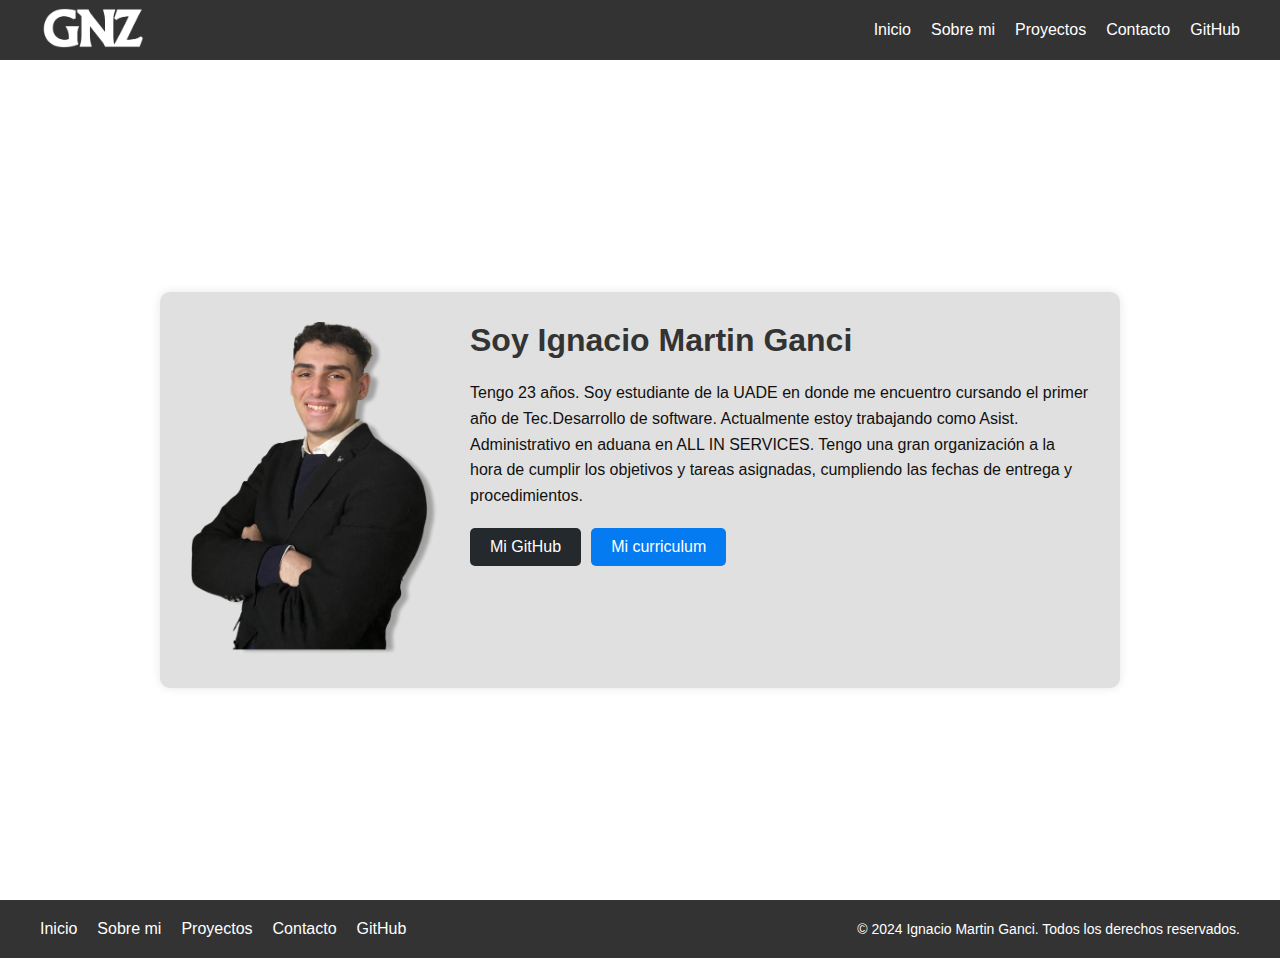
<file: index.html>
<!DOCTYPE html>
<html lang="en">
<head>
    <meta charset="UTF-8">
    <meta name="viewport" content="width=device-width, initial-scale=1.0">
    <link rel="stylesheet" href="inicio.css">
    <title>Portfolio</title>
</head>
<body>
    <header>
        <div class="nav-container">
            <nav>
                <div class="logo">
                    <a href="index.html"><img src="img/logo_ganzi.png" alt="GNZ Logo"></a>
                </div>
                <div class="nav-links">
                    <span><a href="index.html">Inicio</a></span>
                    <span><a href="pag/sobremi.html">Sobre mi</a></span>
                    <span><a href="pag/proyectos.html">Proyectos</a></span>
                    <span><a href="pag/formulario.html">Contacto</a></span>
                    <span><a href="https://github.com/IGanci" target="_blank">GitHub</a></span>
                </div>
            </nav>
        </div>
    </header>
    <main class="container">
        <div class="content">
            <div class="profile-info">
                <div class="image">
                    <img src="img/fotoignacio.png" alt="Foto de Ignacio Martin Ganci">
                </div>
                <div class="text">
                    <h1>Soy Ignacio Martin Ganci</h1>
                    <p>Tengo 23 años. Soy estudiante de la UADE en donde me encuentro cursando el primer año de Tec.Desarrollo de software. Actualmente estoy trabajando como Asist. Administrativo en aduana en ALL IN SERVICES. Tengo una gran organización a la hora de cumplir los objetivos y tareas asignadas, cumpliendo las fechas de entrega y procedimientos.</p>
                    <div class="buttons">
                        <a href="https://github.com/IGanci" class="github-button" target="_blank">Mi GitHub</a>
                        <a href="" class="curriculum-button">Mi curriculum</a>
                    </div>
                </div>
            </div>
        </div>
    </main>
    <footer>
        <div class="footer-content">
            <div class="nav-links">
                <span><a href="index.html">Inicio</a></span>
                <span><a href="pag/sobremi.html">Sobre mi</a></span>
                <span><a href="pag/proyectos.html">Proyectos</a></span>
                <span><a href="pag/formulario.html">Contacto</a></span>
                <span><a href="https://github.com/IGanci" target="_blank">GitHub</a></span>
            </div>
            <div class="copyright">
                &copy; 2024 Ignacio Martin Ganci. Todos los derechos reservados.
            </div>
        </div>
    </footer>
</body>
</html>
</file>
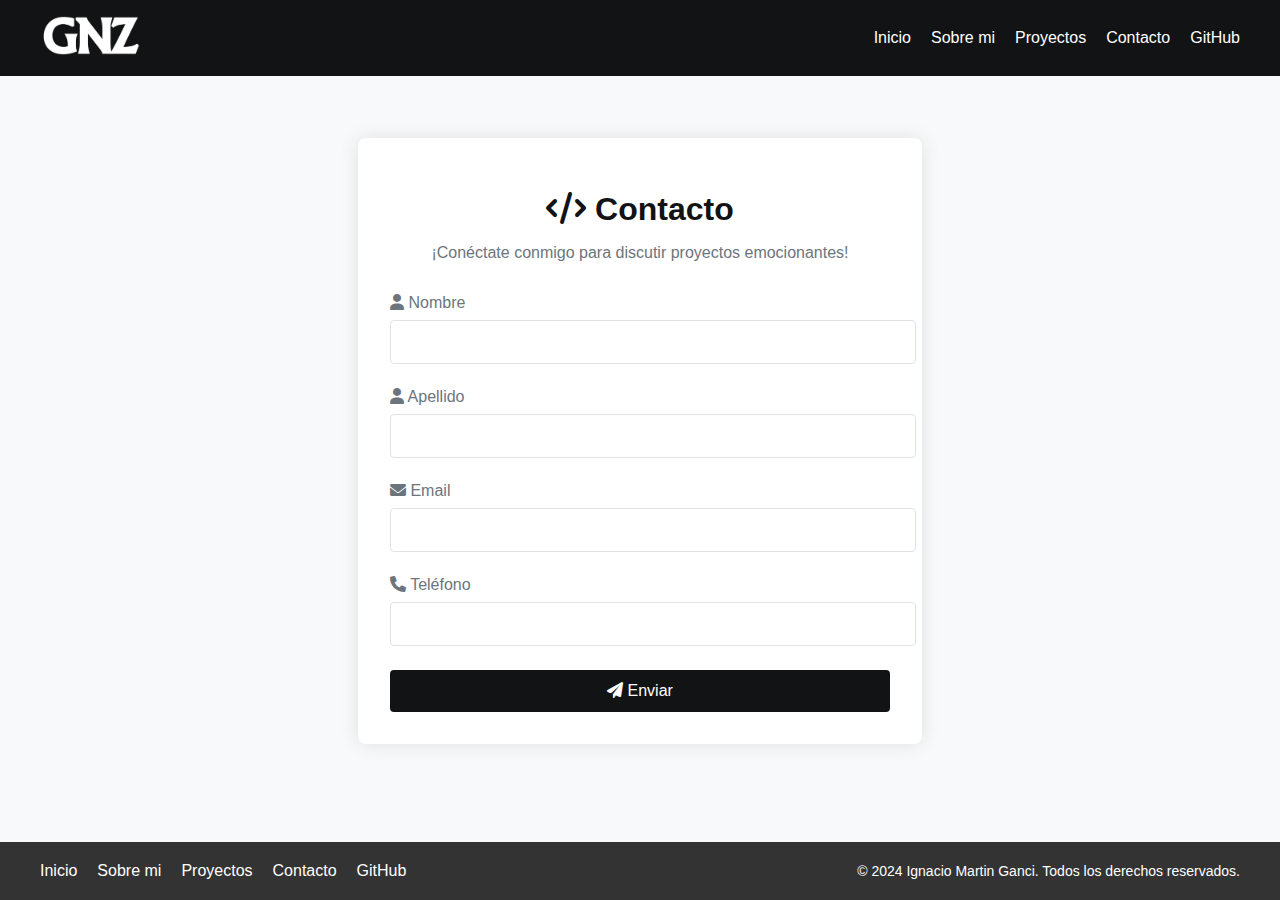
<file: pag/formulario.html>
<!DOCTYPE html>
<html lang="en">
<head>
    <meta charset="UTF-8">
    <meta name="viewport" content="width=device-width, initial-scale=1.0">
    <link rel="stylesheet" href="../css/formulario.css">
    <link rel="stylesheet" href="https://cdnjs.cloudflare.com/ajax/libs/font-awesome/6.0.0-beta3/css/all.min.css">
    <title>Contacto</title>
</head>
<body>
    <header class="main-header">
        <div class="nav-container">
            <nav>
                <div class="logo">
                    <a href="../index.html"><img src="../img/logo_ganzi.png" alt="Logo"></a>
                </div>
                <div class="nav-links">
                    <span><a href="../index.html">Inicio</a></span>
                    <span><a href="sobremi.html">Sobre mi</a></span>
                    <span><a href="proyectos.html">Proyectos</a></span>
                    <span><a href="formulario.html">Contacto</a></span>
                    <span><a href="https://github.com/IGanci" target="_blank">GitHub</a></span>
                </div>
            </nav>
        </div>
    </header>
    
    <main class="main-content">
        <div class="container">
            <header class="form-header">
                <h1><i class="fas fa-code"></i> Contacto</h1>
                <p>¡Conéctate conmigo para discutir proyectos emocionantes!</p>
            </header>
            <form id="contactForm">
                <div class="form-group">
                    <label for="nombre"><i class="fas fa-user"></i> Nombre</label>
                    <input type="text" id="nombre" name="nombre" required>
                </div>
                <div class="form-group">
                    <label for="apellido"><i class="fas fa-user"></i> Apellido</label>
                    <input type="text" id="apellido" name="apellido" required>
                </div>
                <div class="form-group">
                    <label for="email"><i class="fas fa-envelope"></i> Email</label>
                    <input type="email" id="email" name="email" required>
                </div>
                <div class="form-group">
                    <label for="telefono"><i class="fas fa-phone"></i> Teléfono</label>
                    <input type="tel" id="telefono" name="telefono" required>
                </div>
                <button type="submit"><i class="fas fa-paper-plane"></i> Enviar</button>
            </form>
        </div>
    </main>
    
    <footer>
        <div class="footer-content">
            <div class="nav-links">
                <span><a href="../index.html">Inicio</a></span>
                    <span><a href="sobremi.html">Sobre mi</a></span>
                    <span><a href="proyectos.html">Proyectos</a></span>
                    <span><a href="formulario.html">Contacto</a></span>
                    <span><a href="https://github.com/IGanci" target="_blank">GitHub</a></span>
            </div>
            <div class="copyright">
                &copy; 2024 Ignacio Martin Ganci. Todos los derechos reservados.
            </div>
        </div>
    </footer>
</body>
</html>
</file>
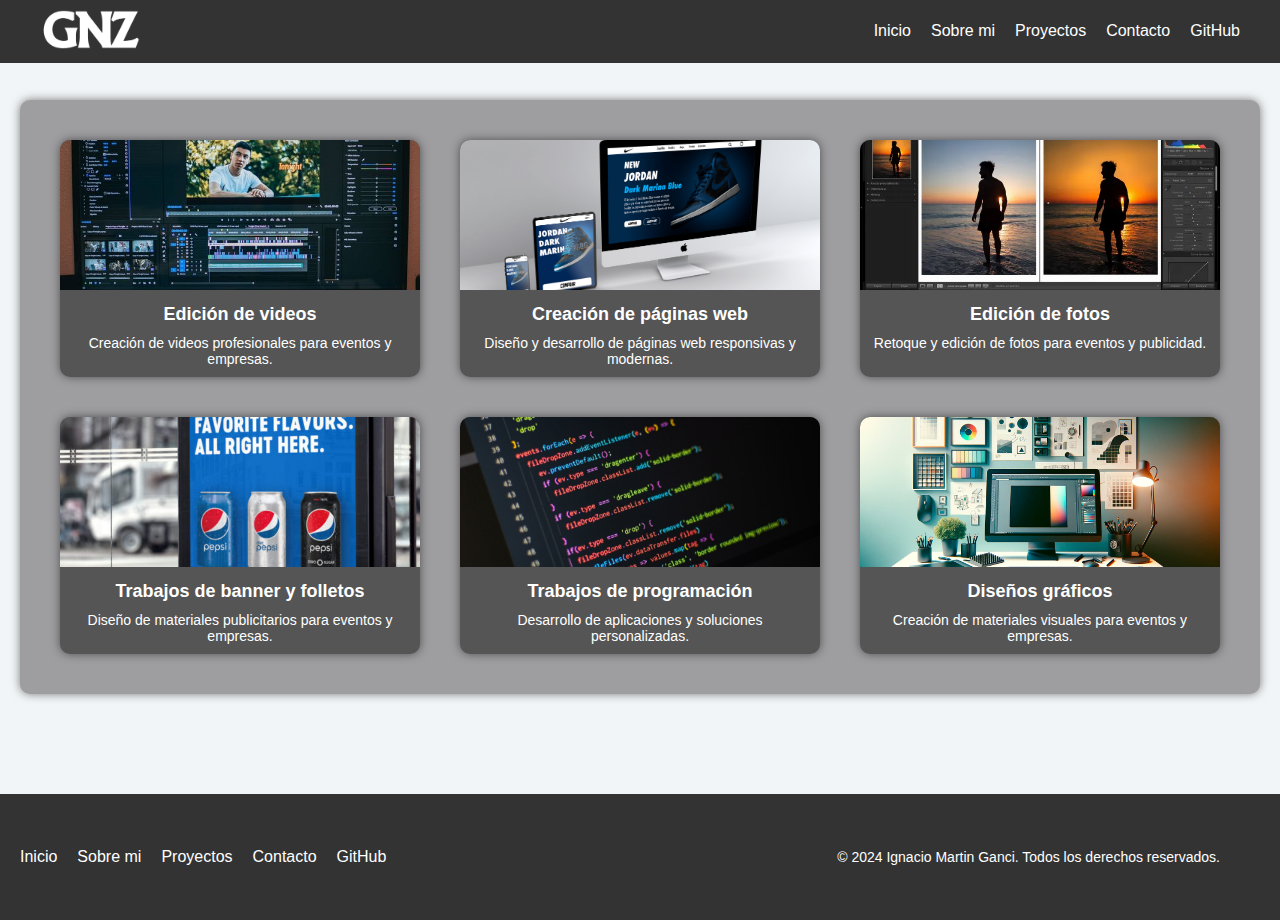
<file: pag/proyectos.html>
<!DOCTYPE html>
<html lang="es">
<head>
    <meta charset="UTF-8">
    <meta name="viewport" content="width=device-width, initial-scale=1.0">
    <title>Portfolio - Proyectos</title>
    <link rel="stylesheet" href="../css/proyectos.css">
</head>
<body>
    <header>
        <div class="nav-container">
            <nav>
                <div class="logo">
                    <a href="../index.html"><img src="../img/logo_ganzi.png" alt="Logo"></a>
                </div>
                <div class="nav-links">
                    <span><a href="../index.html">Inicio</a></span>
                    <span><a href="sobremi.html">Sobre mi</a></span>
                    <span><a href="proyectos.html">Proyectos</a></span>
                    <span><a href="formulario.html">Contacto</a></span>
                    <span><a href="https://github.com/IGanci" target="_blank">GitHub</a></span>
                </div>
            </nav>
        </div>
    </header>
    <main class="container">
        <div class="tarjetas">
            <!-- Tarjeta 1: Edición de videos -->
            <div class="tarjeta">
                <a href="#edicion-videos">
                    <img src="../img/editar-videos.jpg" alt="Edición de videos">
                    <h2>Edición de videos</h2>
                    <p>Creación de videos profesionales para eventos y empresas.</p>
                </a>
            </div>
            <!-- Tarjeta 2: Creación de páginas web -->
            <div class="tarjeta">
                <a href="#creacion-paginas-web">
                    <img src="../img/pagina-web-shop.jpg" alt="Creación de páginas web">
                    <h2>Creación de páginas web</h2>
                    <p>Diseño y desarrollo de páginas web responsivas y modernas.</p>
                </a>
            </div>
            <!-- Tarjeta 3: Edición de fotos -->
            <div class="tarjeta">
                <a href="#edicion-fotos">
                    <img src="../img/edicion-foto.jpg" alt="Edición de fotos">
                    <h2>Edición de fotos</h2>
                    <p>Retoque y edición de fotos para eventos y publicidad.</p>
                </a>
            </div>
            <!-- Tarjeta 4: Trabajos de banner y folletos -->
            <div class="tarjeta">
                <a href="#trabajos-banner-folletos">
                    <img src="../img/banners.jpeg" alt="Trabajos de banner y folletos">
                    <h2>Trabajos de banner y folletos</h2>
                    <p>Diseño de materiales publicitarios para eventos y empresas.</p>
                </a>
            </div>
            <!-- Tarjeta 5: Trabajos de programación -->
            <div class="tarjeta">
                <a href="#trabajos-programacion">
                    <img src="../img/programacion.jpg" alt="Trabajos de programación">
                    <h2>Trabajos de programación</h2>
                    <p>Desarrollo de aplicaciones y soluciones personalizadas.</p>
                </a>
            </div>
            <!-- Tarjeta 6: Diseños gráficos -->
            <div class="tarjeta">
                <a href="#disenos-graficos">
                    <img src="../img/diseno-grafico.jpg" alt="Diseños gráficos">
                    <h2>Diseños gráficos</h2>
                    <p>Creación de materiales visuales para eventos y empresas.</p>
                </a>
            </div>         
        </div>
    </main>
    <footer>
        <footer>
            <div class="footer-content">
                <div class="nav-links">
                    <span><a href="../index.html">Inicio</a></span>
                    <span><a href="sobremi.html">Sobre mi</a></span>
                    <span><a href="proyectos.html">Proyectos</a></span>
                    <span><a href="formulario.html">Contacto</a></span>
                    <span><a href="https://github.com/IGanci" target="_blank">GitHub</a></span>
                </div>
                <div class="copyright">
                    &copy; 2024 Ignacio Martin Ganci. Todos los derechos reservados.
                </div>
            </div>
        </footer>
</body>
</html>
</file>
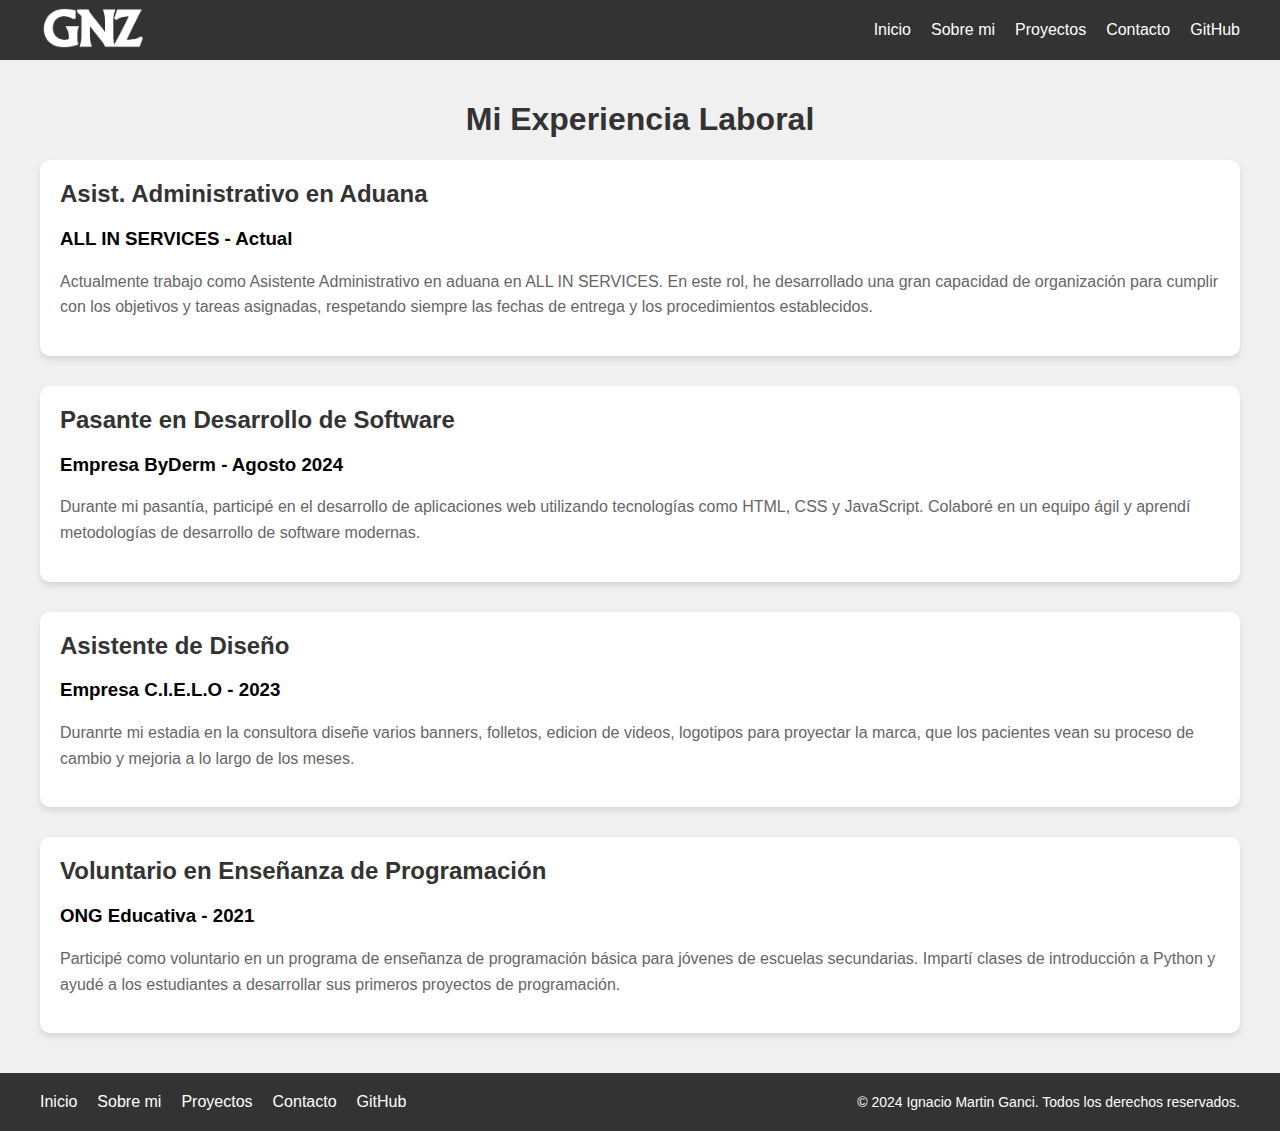
<file: pag/sobremi.html>
<!DOCTYPE html>
<html lang="en">
<head>
    <meta charset="UTF-8">
    <meta name="viewport" content="width=device-width, initial-scale=1.0">
    <link rel="stylesheet" href="../css/sobremi.css">
    <title>Portfolio</title>
</head>
<body>
    <header>
        <div class="nav-container">
            <nav>
                <div class="logo">
                    <a href="inicio.html"><img src="../img/logo_ganzi.png" alt="GNZ Logo"></a>
                </div>
                <div class="nav-links">
                    <span><a href="../index.html">Inicio</a></span>
                    <span><a href="sobremi.html">Sobre mi</a></span>
                    <span><a href="proyectos.html">Proyectos</a></span>
                    <span><a href="formulario.html">Contacto</a></span>
                    <span><a href="https://github.com/IGanci" target="_blank">GitHub</a></span>
                </div>
            </nav>
        </div>
    </header>
    
    <main>
        <h1>Mi Experiencia Laboral</h1>
        <div class="experience-cards">
            <div class="card">
                <h2>Asist. Administrativo en Aduana</h2>
                <h3>ALL IN SERVICES - Actual</h3>
                <p>Actualmente trabajo como Asistente Administrativo en aduana en ALL IN SERVICES. En este rol, he desarrollado una gran capacidad de organización para cumplir con los objetivos y tareas asignadas, respetando siempre las fechas de entrega y los procedimientos establecidos.</p>
            </div>
            <div class="card">
                <h2>Pasante en Desarrollo de Software</h2>
                <h3>Empresa ByDerm - Agosto 2024</h3>
                <p>Durante mi pasantía, participé en el desarrollo de aplicaciones web utilizando tecnologías como HTML, CSS y JavaScript. Colaboré en un equipo ágil y aprendí metodologías de desarrollo de software modernas.</p>
            </div>
            <div class="card">
                <h2>Asistente de Diseño</h2>
                <h3>Empresa C.I.E.L.O - 2023</h3>
                <p>Duranrte mi estadia en la consultora diseñe varios banners, folletos, edicion de videos, logotipos para proyectar la marca, que los pacientes vean su proceso de cambio y mejoria a lo largo de los meses.</p>
            </div>
            <div class="card">
                <h2>Voluntario en Enseñanza de Programación</h2>
                <h3>ONG Educativa - 2021</h3>
                <p>Participé como voluntario en un programa de enseñanza de programación básica para jóvenes de escuelas secundarias. Impartí clases de introducción a Python y ayudé a los estudiantes a desarrollar sus primeros proyectos de programación.</p>
            </div>
        </div>
    </main>

    <footer>
        <div class="footer-content">
            <div class="nav-links">
                <span><a href="../index.html">Inicio</a></span>
                <span><a href="sobremi.html">Sobre mi</a></span>
                <span><a href="proyectos.html">Proyectos</a></span>
                <span><a href="formulario.html">Contacto</a></span>
                <span><a href="https://github.com/IGanci" target="_blank">GitHub</a></span>
            </div>
            <div class="copyright">
                &copy; 2024 Ignacio Martin Ganci. Todos los derechos reservados.
            </div>
        </div>
    </footer>
</body>
</html>
</file>
<file: inicio.css>
body {
    font-family: Arial, sans-serif;
    margin: 0;
    padding: 0;
    background-color: #ffffff;
}

header {
    background-color: #333;
    position: fixed;
    width: 100%;
    top: 0;
    left: 0;
    z-index: 1000;
}

.nav-container {
    max-width: 1200px;
    margin: 0 auto;
    padding: 0 20px;
}

nav {
    display: flex;
    justify-content: space-between;
    align-items: center;
    height: 60px;
}

.logo img {
    max-height: 40px;
    width: auto;
}

.nav-links {
    display: flex;
    gap: 20px;
}

.nav-links span a {
    color: white;
    text-decoration: none;
    font-size: 16px;
    transition: color 0.3s ease;
}

.nav-links span a:hover {
    color: #ccc;
}

.container {
    padding-top: 80px;
    min-height: calc(100vh - 80px);
    display: flex;
    justify-content: center;
    align-items: center;
}

.content {
    max-width: 900px;
    width: 90%;
    background-color: #e0e0e0;
    padding: 30px;
    border-radius: 10px;
    box-shadow: 0 0 10px rgba(0, 0, 0, 0.1);
}

.profile-info {
    display: flex;
    gap: 30px;
}

.image {
    flex: 0 0 250px;
}

.image img {
    width: 100%;
    height: auto;
    border-radius: 0;
}

.text {
    flex: 1;
}

h1 {
    color: #333;
    margin-top: 0;
}

p {
    color: #111010;
    line-height: 1.6;
}

.buttons {
    display: flex;
    gap: 10px;
    margin-top: 20px;
}

.github-button, .curriculum-button {
    display: inline-block;
    color: white;
    padding: 10px 20px;
    text-decoration: none;
    border-radius: 5px;
    transition: background-color 0.3s ease;
}

.github-button {
    background-color: #24292e;
}

.github-button:hover {
    background-color: #0366d6;
}

.curriculum-button {
    background-color: #047bf1;
}

.curriculum-button:hover {
    background-color: #24292e;
}

footer {
    background-color: #333;
    color: #fff;
    padding: 20px 0;
}

.footer-content {
    display: flex;
    justify-content: space-between;
    align-items: center;
    max-width: 1200px;
    margin: 0 auto;
    padding: 0 20px;
}

.footer-content .nav-links {
    display: flex;
    gap: 20px;
}

.footer-content .nav-links a {
    color: #fff;
    text-decoration: none;
    transition: color 0.3s ease;
}

.footer-content .nav-links a:hover {
    color: #ccc;
}

.footer-content .copyright {
    font-size: 14px;
}

@media (max-width: 768px) {
    header {
        position: static;
    }

    nav {
        flex-direction: column;
        height: auto;
        padding: 10px 0;
    }
    
    .logo img {
        max-height: 30px; 
    }
    
    .nav-links {
        flex-direction: column;
        align-items: center;
        gap: 10px;
    }

    .container {
        padding-top: 20px;
    }

    .profile-info {
        flex-direction: column;
        align-items: center;
    }
    
    .image {
        flex: 0 0 auto;
        width: 200px;
        height: 200px;
        border-radius: 50%;
        overflow: hidden;
        margin-bottom: 20px;
    }

    .image img {
        width: 100%;
        height: 100%;
        object-fit: cover;
    }

    .text {
        text-align: center;
    }

    .buttons {
        justify-content: center;
    }

    .footer-content {
        flex-direction: column;
        text-align: center;
    }
    
    .footer-content .nav-links {
        margin-bottom: 10px;
    }
}

@media (max-width: 480px) {
    .nav-links {
        gap: 10px;
    }
}
</file>
<file: css/formulario.css>
:root {
    --primary-color: #121314;
    --secondary-color: #6c757d;
    --background-color: #f8f9fa;
    --text-color: #333;
    --border-color: #dee2e6;
    --hover-color: #0056b3;
    --footer-bg: #333;
    --footer-text: #fff;
}

body {
    font-family: 'Roboto', sans-serif;
    background-color: var(--background-color);
    color: var(--text-color);
    margin: 0;
    padding: 0;
    display: flex;
    flex-direction: column;
    min-height: 100vh;
}

.main-header {
    background-color: var(--primary-color);
    position: fixed;
    width: 100%;
    top: 0;
    left: 0;
    z-index: 1000;
}

.nav-container {
    max-width: 1200px;
    margin: 0 auto;
    padding: 0 20px;
}

nav {
    display: flex;
    justify-content: space-between;
    align-items: center;
    padding: 1rem 0;
}

.logo a, .nav-links a {
    color: var(--footer-text);
    text-decoration: none;
    transition: color 0.3s ease;
}

.logo a {
    font-size: 18px;
    font-weight: bold;
}

.logo img {
    max-width: 100px;
    height: auto;
}

.nav-links {
    display: flex;
    gap: 20px;
}

.nav-links a {
    font-size: 16px;
}

.nav-links a:hover {
    color: #ccc;
}

.main-content {
    flex: 1;
    display: flex;
    justify-content: center;
    align-items: center;
    padding: 80px 20px 40px; /* Adjusted top padding to account for fixed header */
}

.container {
    background-color: #fff;
    border-radius: 8px;
    box-shadow: 0 0 20px rgba(0, 0, 0, 0.1);
    padding: 2rem;
    width: 100%;
    max-width: 500px;
}

.form-header {
    text-align: center;
    margin-bottom: 2rem;
}

h1 {
    color: var(--primary-color);
    margin-bottom: 0.5rem;
}

p {
    color: var(--secondary-color);
}

.form-group {
    margin-bottom: 1.5rem;
}

label {
    display: block;
    margin-bottom: 0.5rem;
    color: var(--secondary-color);
}

input {
    width: 100%;
    padding: 0.75rem;
    border: 1px solid var(--border-color);
    border-radius: 4px;
    font-size: 1rem;
    transition: border-color 0.3s ease;
}

input:focus {
    outline: none;
    border-color: var(--primary-color);
}

button {
    width: 100%;
    padding: 0.75rem;
    background-color: var(--primary-color);
    color: var(--footer-text);
    border: none;
    border-radius: 4px;
    font-size: 1rem;
    cursor: pointer;
    transition: background-color 0.3s ease;
}

button:hover {
    background-color: var(--hover-color);
}

footer {
    background-color: var(--footer-bg);
    color: var(--footer-text);
    padding: 20px 0;
}

.footer-content {
    display: flex;
    justify-content: space-between;
    align-items: center;
    max-width: 1200px;
    margin: 0 auto;
    padding: 0 20px;
}

.footer-content .nav-links {
    display: flex;
    gap: 20px;
}

.footer-content .nav-links a {
    color: var(--footer-text);
}

.footer-content .copyright {
    font-size: 14px;
}

@media (max-width: 768px) {
    nav {
        flex-direction: column;
        align-items: center;
    }
    
    .logo {
        margin-bottom: 10px;
    }
    
    .nav-links {
        flex-direction: column;
        align-items: center;
        gap: 10px;
    }

    .main-content {
        padding-top: 140px; /* Adjusted for multi-line navbar */
    }

    .footer-content {
        flex-direction: column;
        text-align: center;
    }
    
    .footer-content .nav-links {
        margin-bottom: 10px;
    }
}

@media (max-width: 600px) {
    .container {
        width: 100%;
        padding: 1.5rem;
    }

    input, button {
        font-size: 0.9rem;
    }
}

@media (max-width: 480px) {
    .logo img {
        max-width: 80px;
    }

    input, button {
        font-size: 0.9rem;
        padding: 0.5rem;
    }
    
    .form-group {
        margin-bottom: 1rem;
    }
}
</file>
<file: css/proyectos.css>
body {
    font-family: Arial, sans-serif;
    margin: 0;
    padding: 0;
    background-color: #f2f5f7;
    color: #fff;
}

header {
    background-color: hsl(0, 0%, 20%);
    position: fixed;
    width: 100%;
    top: 0;
    left: 0;
    z-index: 1000;
    padding: 10px 0;
}

.nav-container {
    max-width: 1200px;
    margin: 0 auto;
    padding: 0 20px;
}

nav {
    display: flex;
    justify-content: space-between;
    align-items: center;
}

.logo img {
    max-width: 100px;
    height: auto;
}

.nav-links {
    display: flex;
    gap: 20px;
}

.nav-links span a {
    color: white;
    text-decoration: none;
    font-size: 16px;
    transition: color 0.3s ease;
}

.nav-links span a:hover {
    color: #ccc;
}

.container {
    max-width: 1200px;
    margin: 100px auto 100px; /* Adjusted top margin to account for fixed header */
    padding: 20px;
    background-color: #9e9ea1;
    border-radius: 10px;
    box-shadow: 0 0 10px rgba(0, 0, 0, 0.5);
}

.tarjetas {
    display: flex;
    flex-wrap: wrap;
    justify-content: center;
}

.tarjeta {
    margin: 20px;
    width: calc(33.33% - 40px);
    background-color: #555;
    border-radius: 10px;
    box-shadow: 0 0 10px rgba(0, 0, 0, 0.5);
    transition: transform 0.2s ease-in-out;
    overflow: hidden;
}

.tarjeta:hover {
    transform: scale(1.05);
}

.tarjeta a {
    text-decoration: none;
    color: #fff;
    display: block;
}

.tarjeta img {
    width: 100%;
    height: 150px;
    object-fit: cover;
}

.tarjeta h2 {
    margin: 10px;
    font-size: 18px;
    font-weight: bold;
    text-align: center;
}

.tarjeta p {
    margin: 10px;
    font-size: 14px;
    text-align: center;
}

footer {
    background-color: #333;
    color: #fff;
    padding: 27px 0;
}

.footer-content {
    display: flex;
    justify-content: space-between;
    align-items: center;
    max-width: 1200px;
    margin: 10 auto;
    padding: 0 20px;
}

.footer-content .nav-links {
    display: flex;
    gap: 20px;
}

.footer-content .nav-links a {
    color: #fff;
    text-decoration: none;
    transition: color 0.3s ease;
}

.footer-content .nav-links a:hover {
    color: #ccc;
}

.footer-content .copyright {
    font-size: 14px;
}

@media (max-width: 1024px) {
    .tarjeta {
        width: calc(50% - 40px);
    }
}

@media (max-width: 768px) {
    nav {
        flex-direction: column;
        align-items: center;
    }
    
    .logo {
        margin-bottom: 10px;
    }
    
    .nav-links {
        flex-direction: column;
        align-items: center;
        gap: 10px;
    }

    .container {
        margin-top: 120px; /* Adjusted for multi-line navbar */
    }

    .tarjeta {
        width: calc(100% - 40px);
    }

    .footer-content {
        flex-direction: column;
        text-align: center;
    }
    
    .footer-content .nav-links {
        margin-bottom: 10px;
    }
}

@media (max-width: 480px) {
    .logo img {
        max-width: 80px;
    }
}
</file>
<file: css/sobremi.css>
body {
    font-family: Arial, sans-serif;
    margin: 0;
    padding: 0;
    background-color: #f0f0f0;
}

header {
    background-color: #333;
    position: fixed;
    width: 100%;
    top: 0;
    left: 0;
    z-index: 1000;
}

.nav-container {
    max-width: 1200px;
    margin: 0 auto;
    padding: 0 20px;
}

nav {
    display: flex;
    justify-content: space-between;
    align-items: center;
    height: 60px;
}

.logo img {
    max-height: 40px;
    width: auto;
}

.nav-links {
    display: flex;
    gap: 20px;
}

.nav-links span a {
    color: white;
    text-decoration: none;
    font-size: 16px;
    transition: color 0.3s ease;
}

.nav-links span a:hover {
    color: #ccc;
}

main {
    padding-top: 80px;
    min-height: calc(100vh - 160px);
    max-width: 1200px;
    margin: 0 auto;
    padding-bottom: 40px;
}

h1 {
    text-align: center;
    color: #333;
}

.experience-cards {
    display: flex;
    flex-direction: column;
    gap: 30px;
}

.card {
    background-color: #fff;
    border-radius: 10px;
    box-shadow: 0 4px 6px rgba(0, 0, 0, 0.1);
    padding: 20px;
    transition: transform 0.3s ease;
}

.card:hover {
    transform: translateY(-5px);
}

.card h2 {
    color: #333;
    margin-top: 0;
}

.card p {
    color: #666;
    line-height: 1.6;
}

footer {
    background-color: #333;
    color: #fff;
    padding: 20px 0;
}

.footer-content {
    display: flex;
    justify-content: space-between;
    align-items: center;
    max-width: 1200px;
    margin: 0 auto;
    padding: 0 20px;
}

.footer-content .nav-links {
    display: flex;
    gap: 20px;
}

.footer-content .nav-links a {
    color: #fff;
    text-decoration: none;
    transition: color 0.3s ease;
}

.footer-content .nav-links a:hover {
    color: #ccc;
}

.footer-content .copyright {
    font-size: 14px;
}

@media (max-width: 768px) {
    header {
        position: static;
    }

    nav {
        flex-direction: column;
        height: auto;
        padding: 10px 0;
    }
    
    .nav-links {
        flex-direction: column;
        align-items: center;
        gap: 10px;
    }

    main {
        padding-top: 20px;
    }

    .footer-content {
        flex-direction: column;
        text-align: center;
    }
    
    .footer-content .nav-links {
        margin-bottom: 10px;
    }
}
</file>
